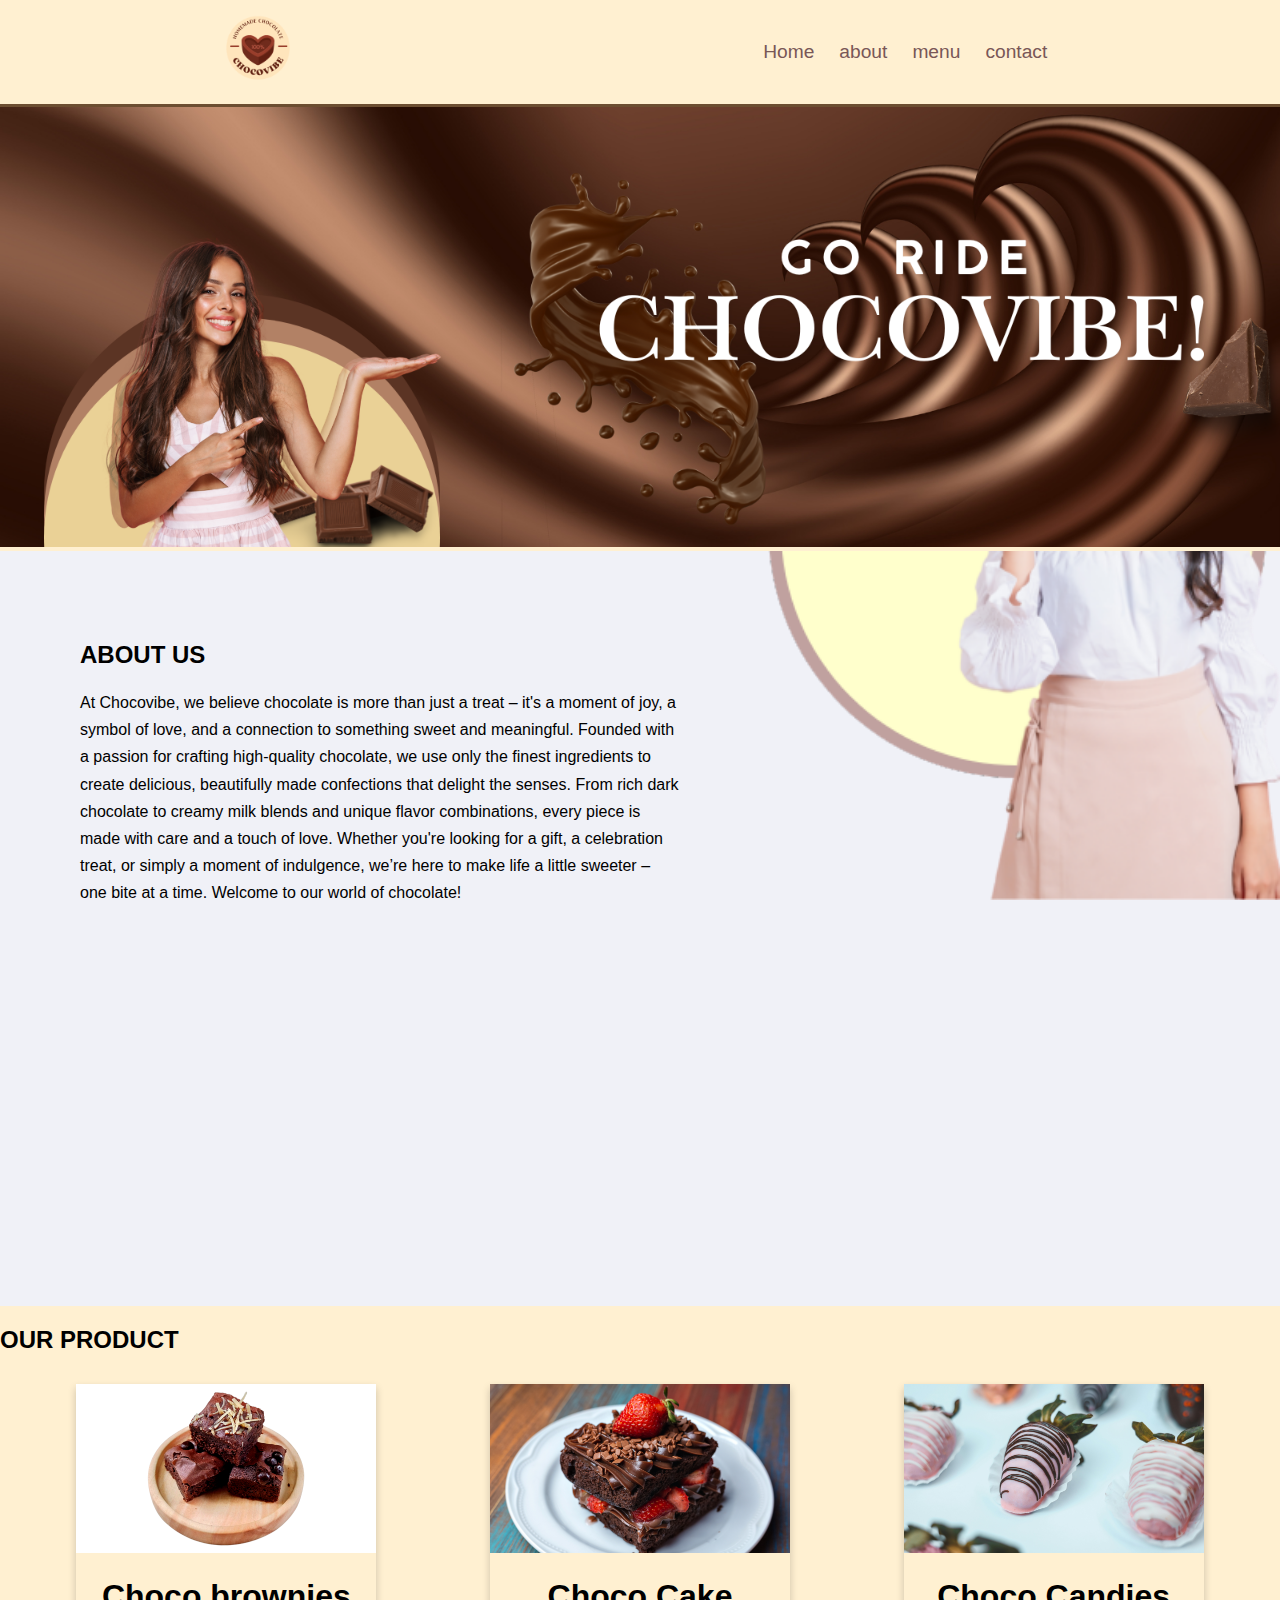
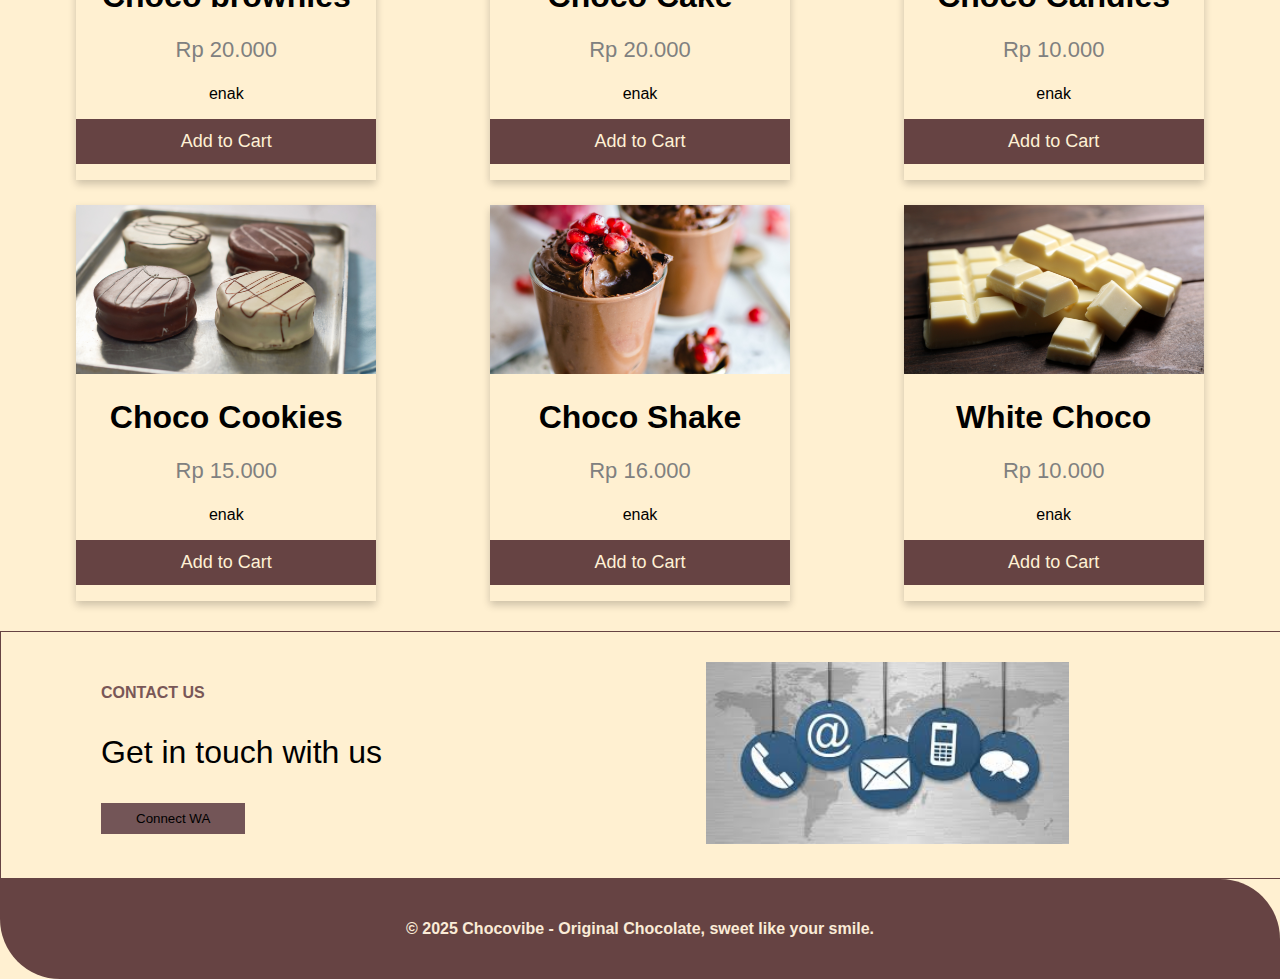
<file: index.html>
<!DOCTYPE html>
<html lang="en">
<head>
    <meta charset="UTF-8">
    <meta name="viewport" content="width=device-width, initial-scale=1.0">
    <title>ChocoVibe Shop</title>
    <link rel="stylesheet" href="style.css">
</head>
<body>
    <header>
        <div class="logo">
            <img src="./asset/2.png" alt="logo image">
        </div>
        <nav>
            <ul>
                <li><a href="#index">Home</a></li>
                <li><a href="#about">about</a></li>
                <li><a href="#menu">menu</a></li>
                <li><a href="#contact">contact</a></li>
            </ul>
        </nav>
    </header>

    <div id="hero">
        <img src="./asset/Business.png" alt="hero img">
    </div>

    <div id="about">
        <h2>ABOUT US</h2>
        <p>At Chocovibe, we believe chocolate is more than just a treat – it's a moment of joy, a symbol of love, and a connection to something sweet and meaningful.

        Founded with a passion for crafting high-quality chocolate, we use only the finest ingredients to create delicious, beautifully made confections that delight the senses. From rich dark chocolate to creamy milk blends and unique flavor combinations, every piece is made with care and a touch of love.
            
        Whether you're looking for a gift, a celebration treat, or simply a moment of indulgence, we’re here to make life a little sweeter – one bite at a time.
            
        Welcome to our world of chocolate!</p>
    </div>

    <div id="menu">
        <h2>OUR PRODUCT</h2>
        <div class="card-product">

          <div class="card">
            <img src="./asset/Choco brownies.png" alt="Choco brownies" style="width:100%">
            <h1>Choco brownies</h1>
            <p class="price">Rp 20.000</p>
            <p>enak</p>
            <a href="https://www.whatsapp.com/?lang=id_ID" target="_blank"><p><button>Add to Cart</button></p></a>
          </div>
    
    <div class="card">
            <img src="./asset/Choco cake.png" alt="Choco Cake" style="width:100%">
            <h1>Choco Cake</h1>
            <p class="price">Rp 20.000</p>
            <p>enak</p>
            <a href="https://www.whatsapp.com/?lang=id_ID" target="_blank"><p><button>Add to Cart</button></p></a>
          </div>
         
          <div class="card">
            <img src="./asset/Choco candies.png" alt="Choco Candies" style="width:100%">
            <h1>Choco Candies</h1>
            <p class="price">Rp 10.000</p>
            <p>enak</p>
            <a href="https://www.whatsapp.com/?lang=id_ID" target="_blank"><p><button>Add to Cart</button></p></a>
          </div>

          <div class="card">
            <img src="./asset/Choco cookies.png" alt="Choco Cookies" style="width:100%">
            <h1>Choco Cookies</h1>
            <p class="price">Rp 15.000</p>
            <p>enak</p>
            <a href="https://www.whatsapp.com/?lang=id_ID" target="_blank"><p><button>Add to Cart</button></p></a>
          </div>

          <div class="card">
            <img src="./asset/Choco shake.png" alt="Choco Shake" style="width:100%">
            <h1>Choco Shake</h1>
            <p class="price">Rp 16.000</p>
            <p>enak</p>
            <a href="https://www.whatsapp.com/?lang=id_ID" target="_blank"><p><button>Add to Cart</button></p></a>
          </div>

          <div class="card">
            <img src="./asset/White Choco.png" alt="White Choco" style="width:100%">
            <h1>White Choco</h1>
            <p class="price">Rp 10.000</p>
            <p>enak</p>
            <a href="https://www.whatsapp.com/?lang=id_ID" target="_blank"><p><button>Add to Cart</button></p></a>
          </div>

        </div>
      </div>    

      <div id="contact">
        <div class="contact-text">
          <h4>CONTACT US</h4>
          <p>Get in touch with us</p>
          <a href="#"><button>Connect WA</button></a>
        </div>
        <div class="contact-image">
          <img src="./asset/download.jpg" alt="Contact Image">
        </div>
      </div>
      
      <footer>
        <p>&copy; 2025 Chocovibe - Original Chocolate, sweet like your smile.</p>
      </footer>


</body>
</html>
</file>
<file: style.css>
/*
FFF0D1
795757
664343
3B3030
https://colorhunt.co/palette/fff0d17957576643433b3030
*/

body {
    background-color: #FFF0D1;
    margin: 0;
    font-family: Arial, Helvetica, sans-serif;
}
header {
    width: 100%;
    display: flex;
    justify-content: space-around;
    align-items: center;
    border-bottom: 3px solid #6C4E31;
}

.logo img {
    width: 100px;
}
nav ul {
    list-style-type: none;
    display: flex;
}
nav ul li {
    margin-right: 25px;
}
nav ul li a {
    text-decoration: none;
   color: #795757;
   font-size: larger;
}
nav ul li a:hover {
    color: #6C4E31;
    text-decoration-line: underline;
    text-underline-offset: 8px;
    text-decoration-color: #795757;
}


#hero img {
    width: 100%;
}

#about {
    background-image: url(./asset/Untitled\ design\ \(3\).png);
    background-position: right;
    background-attachment: fixed;
    background-repeat: no-repeat;
    background-size: contain;
    height: 75vh;
    padding: 40px;
    background-color: #F0F1F7;
}

#about h2 {
    margin-top: 50px;
    width: 50%;
    padding-left: 40px;
}

#about p {
    width: 50%;
    padding-left: 40px;
    line-height: 1.7em;
}

#product {
    width: 100%;
    background-color: #FAF7F0;
    text-align: center;
    margin: 40px;
  }
  
  #product h2 {
    text-align: center;
    color: #795757;
  }
  
  #product h2:hover {
    transform: rotate(360def);
    transition: all .4s ease-in-out;

  }
  
  .card-product {
    width: 95%;
    margin: 30px auto;
    display: flex;
    flex-wrap: wrap;
    gap: 25px;
  }
  
  
  .card {
    box-shadow: 0 4px 8px 0 rgba(0, 0, 0, 0.2);
    max-width: 300px;
    margin: auto;
    text-align: center;
    font-family: arial;
  }
  
  
  .price {
    color: gray;
    font-size: 22px;
  }
  
  
  .card button {
    border: none;
    outline: 0;
    padding: 12px;
    color: #FFF1D5;
    background-color: #664343;
    text-align: center;
    cursor: pointer;
    width: 100%;
    font-size: 18px;
  }
  
  
  .card button:hover {
    opacity: 0.7;
  }
  
  #contact {
    width: 100%;
    display: flex;
    padding: 30px;
    border: 1px solid #664343;
  }
  .contact-text {
    align-items: center;
    padding-left: 70px;
    width: 50%;
  }
  .contact-text h4 {
    color: #795757;
  }
  .contact-text p {
    font-size: xx-large;
  }
  .contact-text button {
    padding: 8px 35px;
    background-color: #735557;
    border: none;
  }
  .contact-text button:hover {
    background-color: #FFDDAB;
    color: #3B3030;
    box-shadow: 3px 3px 20px #3B3030;
  }
  .contact-image {
    width: 50%;
  }
  .contact-image img {
    width: 60%;
  }
  
  footer {
    text-align: center;
    background-color: #664343;
    color: antiquewhite;
    padding: 25px;
    font-weight: bold;
    border-radius: 0 60px 0 60px;
  }
</file>
